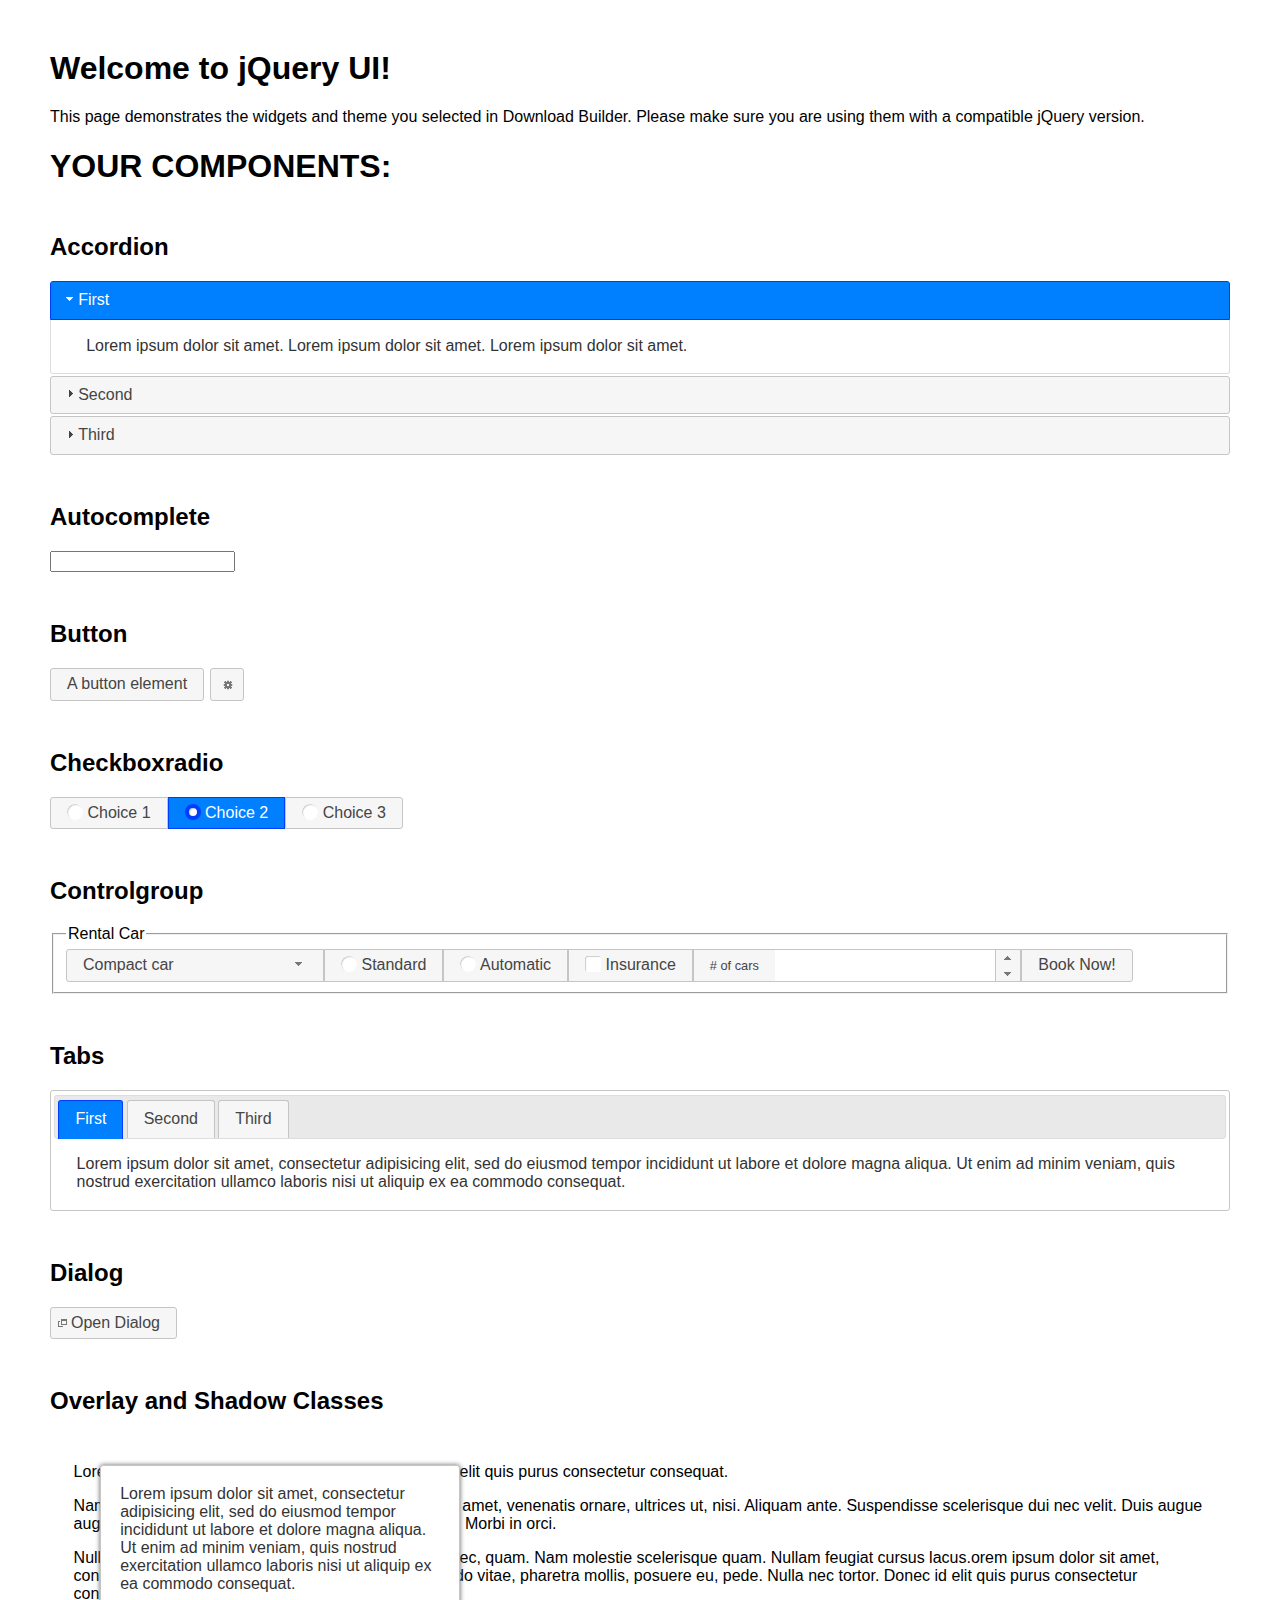
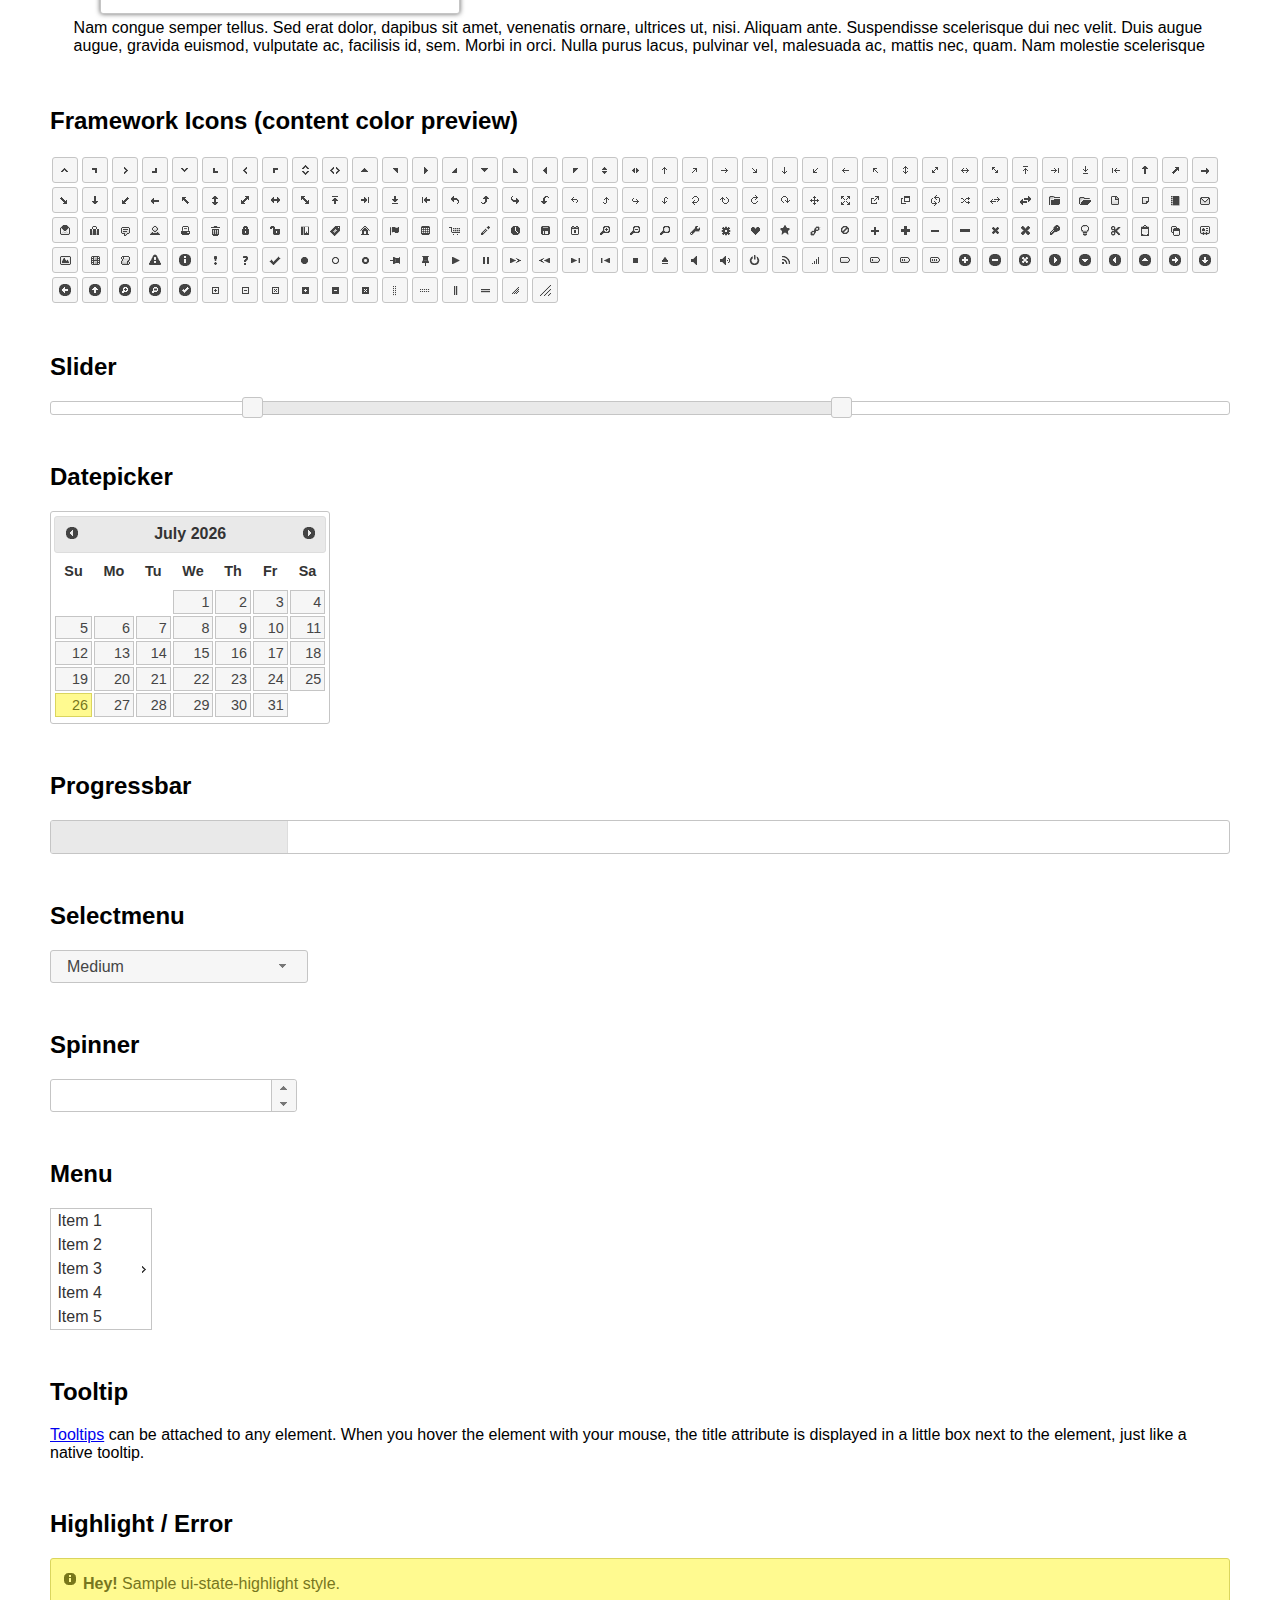
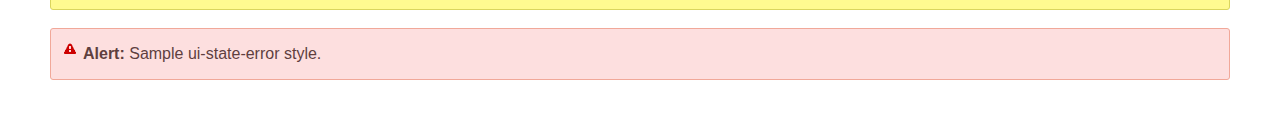
<file: Proyecto completo con JavaScript y JQuery/js/jquery/index.html>
<!doctype html>
<html lang="us">
<head>
	<meta charset="utf-8">
	<title>jQuery UI Example Page</title>
	<link href="jquery-ui.css" rel="stylesheet">
	<style>
	body{
		font-family: "Trebuchet MS", sans-serif;
		margin: 50px;
	}
	.demoHeaders {
		margin-top: 2em;
	}
	#dialog-link {
		padding: .4em 1em .4em 20px;
		text-decoration: none;
		position: relative;
	}
	#dialog-link span.ui-icon {
		margin: 0 5px 0 0;
		position: absolute;
		left: .2em;
		top: 50%;
		margin-top: -8px;
	}
	#icons {
		margin: 0;
		padding: 0;
	}
	#icons li {
		margin: 2px;
		position: relative;
		padding: 4px 0;
		cursor: pointer;
		float: left;
		list-style: none;
	}
	#icons span.ui-icon {
		float: left;
		margin: 0 4px;
	}
	.fakewindowcontain .ui-widget-overlay {
		position: absolute;
	}
	select {
		width: 200px;
	}
	</style>
</head>
<body>

<h1>Welcome to jQuery UI!</h1>

<div class="ui-widget">
	<p>This page demonstrates the widgets and theme you selected in Download Builder. Please make sure you are using them with a compatible jQuery version.</p>
</div>

<h1>YOUR COMPONENTS:</h1>


<!-- Accordion -->
<h2 class="demoHeaders">Accordion</h2>
<div id="accordion">
	<h3>First</h3>
	<div>Lorem ipsum dolor sit amet. Lorem ipsum dolor sit amet. Lorem ipsum dolor sit amet.</div>
	<h3>Second</h3>
	<div>Phasellus mattis tincidunt nibh.</div>
	<h3>Third</h3>
	<div>Nam dui erat, auctor a, dignissim quis.</div>
</div>



<!-- Autocomplete -->
<h2 class="demoHeaders">Autocomplete</h2>
<div>
	<input id="autocomplete" title="type &quot;a&quot;">
</div>



<!-- Button -->
<h2 class="demoHeaders">Button</h2>
<button id="button">A button element</button>
<button id="button-icon">An icon-only button</button>



<!-- Checkboxradio -->
<h2 class="demoHeaders">Checkboxradio</h2>
<form style="margin-top: 1em;">
	<div id="radioset">
		<input type="radio" id="radio1" name="radio"><label for="radio1">Choice 1</label>
		<input type="radio" id="radio2" name="radio" checked="checked"><label for="radio2">Choice 2</label>
		<input type="radio" id="radio3" name="radio"><label for="radio3">Choice 3</label>
	</div>
</form>



<!-- Controlgroup -->
<h2 class="demoHeaders">Controlgroup</h2>
<fieldset>
	<legend>Rental Car</legend>
	<div id="controlgroup">
		<select id="car-type">
			<option>Compact car</option>
			<option>Midsize car</option>
			<option>Full size car</option>
			<option>SUV</option>
			<option>Luxury</option>
			<option>Truck</option>
			<option>Van</option>
		</select>
		<label for="transmission-standard">Standard</label>
		<input type="radio" name="transmission" id="transmission-standard">
		<label for="transmission-automatic">Automatic</label>
		<input type="radio" name="transmission" id="transmission-automatic">
		<label for="insurance">Insurance</label>
		<input type="checkbox" name="insurance" id="insurance">
		<label for="horizontal-spinner" class="ui-controlgroup-label"># of cars</label>
		<input id="horizontal-spinner" class="ui-spinner-input">
		<button>Book Now!</button>
	</div>
</fieldset>



<!-- Tabs -->
<h2 class="demoHeaders">Tabs</h2>
<div id="tabs">
	<ul>
		<li><a href="#tabs-1">First</a></li>
		<li><a href="#tabs-2">Second</a></li>
		<li><a href="#tabs-3">Third</a></li>
	</ul>
	<div id="tabs-1">Lorem ipsum dolor sit amet, consectetur adipisicing elit, sed do eiusmod tempor incididunt ut labore et dolore magna aliqua. Ut enim ad minim veniam, quis nostrud exercitation ullamco laboris nisi ut aliquip ex ea commodo consequat.</div>
	<div id="tabs-2">Phasellus mattis tincidunt nibh. Cras orci urna, blandit id, pretium vel, aliquet ornare, felis. Maecenas scelerisque sem non nisl. Fusce sed lorem in enim dictum bibendum.</div>
	<div id="tabs-3">Nam dui erat, auctor a, dignissim quis, sollicitudin eu, felis. Pellentesque nisi urna, interdum eget, sagittis et, consequat vestibulum, lacus. Mauris porttitor ullamcorper augue.</div>
</div>



<h2 class="demoHeaders">Dialog</h2>
<p>
	<button id="dialog-link" class="ui-button ui-corner-all ui-widget">
		<span class="ui-icon ui-icon-newwin"></span>Open Dialog
	</button>
</p>

<h2 class="demoHeaders">Overlay and Shadow Classes</h2>
<div style="position: relative; width: 96%; height: 200px; padding:1% 2%; overflow:hidden;" class="fakewindowcontain">
	<p>Lorem ipsum dolor sit amet,  Nulla nec tortor. Donec id elit quis purus consectetur consequat. </p><p>Nam congue semper tellus. Sed erat dolor, dapibus sit amet, venenatis ornare, ultrices ut, nisi. Aliquam ante. Suspendisse scelerisque dui nec velit. Duis augue augue, gravida euismod, vulputate ac, facilisis id, sem. Morbi in orci. </p><p>Nulla purus lacus, pulvinar vel, malesuada ac, mattis nec, quam. Nam molestie scelerisque quam. Nullam feugiat cursus lacus.orem ipsum dolor sit amet, consectetur adipiscing elit. Donec libero risus, commodo vitae, pharetra mollis, posuere eu, pede. Nulla nec tortor. Donec id elit quis purus consectetur consequat. </p><p>Nam congue semper tellus. Sed erat dolor, dapibus sit amet, venenatis ornare, ultrices ut, nisi. Aliquam ante. Suspendisse scelerisque dui nec velit. Duis augue augue, gravida euismod, vulputate ac, facilisis id, sem. Morbi in orci. Nulla purus lacus, pulvinar vel, malesuada ac, mattis nec, quam. Nam molestie scelerisque quam. </p><p>Nullam feugiat cursus lacus.orem ipsum dolor sit amet, consectetur adipiscing elit. Donec libero risus, commodo vitae, pharetra mollis, posuere eu, pede. Nulla nec tortor. Donec id elit quis purus consectetur consequat. Nam congue semper tellus. Sed erat dolor, dapibus sit amet, venenatis ornare, ultrices ut, nisi. Aliquam ante. </p><p>Suspendisse scelerisque dui nec velit. Duis augue augue, gravida euismod, vulputate ac, facilisis id, sem. Morbi in orci. Nulla purus lacus, pulvinar vel, malesuada ac, mattis nec, quam. Nam molestie scelerisque quam. Nullam feugiat cursus lacus.orem ipsum dolor sit amet, consectetur adipiscing elit. Donec libero risus, commodo vitae, pharetra mollis, posuere eu, pede. Nulla nec tortor. Donec id elit quis purus consectetur consequat. Nam congue semper tellus. Sed erat dolor, dapibus sit amet, venenatis ornare, ultrices ut, nisi. </p>

	<!-- ui-dialog -->
	<div class="ui-widget-overlay ui-front"></div>
	<div style="position: absolute; width: 320px; left: 50px; top: 30px; padding: 1.2em" class="ui-widget ui-front ui-widget-content ui-corner-all ui-widget-shadow">
		Lorem ipsum dolor sit amet, consectetur adipisicing elit, sed do eiusmod tempor incididunt ut labore et dolore magna aliqua. Ut enim ad minim veniam, quis nostrud exercitation ullamco laboris nisi ut aliquip ex ea commodo consequat.
	</div>

</div>

<!-- ui-dialog -->
<div id="dialog" title="Dialog Title">
	<p>Lorem ipsum dolor sit amet, consectetur adipisicing elit, sed do eiusmod tempor incididunt ut labore et dolore magna aliqua. Ut enim ad minim veniam, quis nostrud exercitation ullamco laboris nisi ut aliquip ex ea commodo consequat.</p>
</div>



<h2 class="demoHeaders">Framework Icons (content color preview)</h2>
<ul id="icons" class="ui-widget ui-helper-clearfix">
	<li class="ui-state-default ui-corner-all" title=".ui-icon-caret-1-n"><span class="ui-icon ui-icon-caret-1-n"></span></li>
	<li class="ui-state-default ui-corner-all" title=".ui-icon-caret-1-ne"><span class="ui-icon ui-icon-caret-1-ne"></span></li>
	<li class="ui-state-default ui-corner-all" title=".ui-icon-caret-1-e"><span class="ui-icon ui-icon-caret-1-e"></span></li>
	<li class="ui-state-default ui-corner-all" title=".ui-icon-caret-1-se"><span class="ui-icon ui-icon-caret-1-se"></span></li>
	<li class="ui-state-default ui-corner-all" title=".ui-icon-caret-1-s"><span class="ui-icon ui-icon-caret-1-s"></span></li>
	<li class="ui-state-default ui-corner-all" title=".ui-icon-caret-1-sw"><span class="ui-icon ui-icon-caret-1-sw"></span></li>
	<li class="ui-state-default ui-corner-all" title=".ui-icon-caret-1-w"><span class="ui-icon ui-icon-caret-1-w"></span></li>
	<li class="ui-state-default ui-corner-all" title=".ui-icon-caret-1-nw"><span class="ui-icon ui-icon-caret-1-nw"></span></li>
	<li class="ui-state-default ui-corner-all" title=".ui-icon-caret-2-n-s"><span class="ui-icon ui-icon-caret-2-n-s"></span></li>
	<li class="ui-state-default ui-corner-all" title=".ui-icon-caret-2-e-w"><span class="ui-icon ui-icon-caret-2-e-w"></span></li>
	<li class="ui-state-default ui-corner-all" title=".ui-icon-triangle-1-n"><span class="ui-icon ui-icon-triangle-1-n"></span></li>
	<li class="ui-state-default ui-corner-all" title=".ui-icon-triangle-1-ne"><span class="ui-icon ui-icon-triangle-1-ne"></span></li>
	<li class="ui-state-default ui-corner-all" title=".ui-icon-triangle-1-e"><span class="ui-icon ui-icon-triangle-1-e"></span></li>
	<li class="ui-state-default ui-corner-all" title=".ui-icon-triangle-1-se"><span class="ui-icon ui-icon-triangle-1-se"></span></li>
	<li class="ui-state-default ui-corner-all" title=".ui-icon-triangle-1-s"><span class="ui-icon ui-icon-triangle-1-s"></span></li>
	<li class="ui-state-default ui-corner-all" title=".ui-icon-triangle-1-sw"><span class="ui-icon ui-icon-triangle-1-sw"></span></li>
	<li class="ui-state-default ui-corner-all" title=".ui-icon-triangle-1-w"><span class="ui-icon ui-icon-triangle-1-w"></span></li>
	<li class="ui-state-default ui-corner-all" title=".ui-icon-triangle-1-nw"><span class="ui-icon ui-icon-triangle-1-nw"></span></li>
	<li class="ui-state-default ui-corner-all" title=".ui-icon-triangle-2-n-s"><span class="ui-icon ui-icon-triangle-2-n-s"></span></li>
	<li class="ui-state-default ui-corner-all" title=".ui-icon-triangle-2-e-w"><span class="ui-icon ui-icon-triangle-2-e-w"></span></li>
	<li class="ui-state-default ui-corner-all" title=".ui-icon-arrow-1-n"><span class="ui-icon ui-icon-arrow-1-n"></span></li>
	<li class="ui-state-default ui-corner-all" title=".ui-icon-arrow-1-ne"><span class="ui-icon ui-icon-arrow-1-ne"></span></li>
	<li class="ui-state-default ui-corner-all" title=".ui-icon-arrow-1-e"><span class="ui-icon ui-icon-arrow-1-e"></span></li>
	<li class="ui-state-default ui-corner-all" title=".ui-icon-arrow-1-se"><span class="ui-icon ui-icon-arrow-1-se"></span></li>
	<li class="ui-state-default ui-corner-all" title=".ui-icon-arrow-1-s"><span class="ui-icon ui-icon-arrow-1-s"></span></li>
	<li class="ui-state-default ui-corner-all" title=".ui-icon-arrow-1-sw"><span class="ui-icon ui-icon-arrow-1-sw"></span></li>
	<li class="ui-state-default ui-corner-all" title=".ui-icon-arrow-1-w"><span class="ui-icon ui-icon-arrow-1-w"></span></li>
	<li class="ui-state-default ui-corner-all" title=".ui-icon-arrow-1-nw"><span class="ui-icon ui-icon-arrow-1-nw"></span></li>
	<li class="ui-state-default ui-corner-all" title=".ui-icon-arrow-2-n-s"><span class="ui-icon ui-icon-arrow-2-n-s"></span></li>
	<li class="ui-state-default ui-corner-all" title=".ui-icon-arrow-2-ne-sw"><span class="ui-icon ui-icon-arrow-2-ne-sw"></span></li>
	<li class="ui-state-default ui-corner-all" title=".ui-icon-arrow-2-e-w"><span class="ui-icon ui-icon-arrow-2-e-w"></span></li>
	<li class="ui-state-default ui-corner-all" title=".ui-icon-arrow-2-se-nw"><span class="ui-icon ui-icon-arrow-2-se-nw"></span></li>
	<li class="ui-state-default ui-corner-all" title=".ui-icon-arrowstop-1-n"><span class="ui-icon ui-icon-arrowstop-1-n"></span></li>
	<li class="ui-state-default ui-corner-all" title=".ui-icon-arrowstop-1-e"><span class="ui-icon ui-icon-arrowstop-1-e"></span></li>
	<li class="ui-state-default ui-corner-all" title=".ui-icon-arrowstop-1-s"><span class="ui-icon ui-icon-arrowstop-1-s"></span></li>
	<li class="ui-state-default ui-corner-all" title=".ui-icon-arrowstop-1-w"><span class="ui-icon ui-icon-arrowstop-1-w"></span></li>
	<li class="ui-state-default ui-corner-all" title=".ui-icon-arrowthick-1-n"><span class="ui-icon ui-icon-arrowthick-1-n"></span></li>
	<li class="ui-state-default ui-corner-all" title=".ui-icon-arrowthick-1-ne"><span class="ui-icon ui-icon-arrowthick-1-ne"></span></li>
	<li class="ui-state-default ui-corner-all" title=".ui-icon-arrowthick-1-e"><span class="ui-icon ui-icon-arrowthick-1-e"></span></li>
	<li class="ui-state-default ui-corner-all" title=".ui-icon-arrowthick-1-se"><span class="ui-icon ui-icon-arrowthick-1-se"></span></li>
	<li class="ui-state-default ui-corner-all" title=".ui-icon-arrowthick-1-s"><span class="ui-icon ui-icon-arrowthick-1-s"></span></li>
	<li class="ui-state-default ui-corner-all" title=".ui-icon-arrowthick-1-sw"><span class="ui-icon ui-icon-arrowthick-1-sw"></span></li>
	<li class="ui-state-default ui-corner-all" title=".ui-icon-arrowthick-1-w"><span class="ui-icon ui-icon-arrowthick-1-w"></span></li>
	<li class="ui-state-default ui-corner-all" title=".ui-icon-arrowthick-1-nw"><span class="ui-icon ui-icon-arrowthick-1-nw"></span></li>
	<li class="ui-state-default ui-corner-all" title=".ui-icon-arrowthick-2-n-s"><span class="ui-icon ui-icon-arrowthick-2-n-s"></span></li>
	<li class="ui-state-default ui-corner-all" title=".ui-icon-arrowthick-2-ne-sw"><span class="ui-icon ui-icon-arrowthick-2-ne-sw"></span></li>
	<li class="ui-state-default ui-corner-all" title=".ui-icon-arrowthick-2-e-w"><span class="ui-icon ui-icon-arrowthick-2-e-w"></span></li>
	<li class="ui-state-default ui-corner-all" title=".ui-icon-arrowthick-2-se-nw"><span class="ui-icon ui-icon-arrowthick-2-se-nw"></span></li>
	<li class="ui-state-default ui-corner-all" title=".ui-icon-arrowthickstop-1-n"><span class="ui-icon ui-icon-arrowthickstop-1-n"></span></li>
	<li class="ui-state-default ui-corner-all" title=".ui-icon-arrowthickstop-1-e"><span class="ui-icon ui-icon-arrowthickstop-1-e"></span></li>
	<li class="ui-state-default ui-corner-all" title=".ui-icon-arrowthickstop-1-s"><span class="ui-icon ui-icon-arrowthickstop-1-s"></span></li>
	<li class="ui-state-default ui-corner-all" title=".ui-icon-arrowthickstop-1-w"><span class="ui-icon ui-icon-arrowthickstop-1-w"></span></li>
	<li class="ui-state-default ui-corner-all" title=".ui-icon-arrowreturnthick-1-w"><span class="ui-icon ui-icon-arrowreturnthick-1-w"></span></li>
	<li class="ui-state-default ui-corner-all" title=".ui-icon-arrowreturnthick-1-n"><span class="ui-icon ui-icon-arrowreturnthick-1-n"></span></li>
	<li class="ui-state-default ui-corner-all" title=".ui-icon-arrowreturnthick-1-e"><span class="ui-icon ui-icon-arrowreturnthick-1-e"></span></li>
	<li class="ui-state-default ui-corner-all" title=".ui-icon-arrowreturnthick-1-s"><span class="ui-icon ui-icon-arrowreturnthick-1-s"></span></li>
	<li class="ui-state-default ui-corner-all" title=".ui-icon-arrowreturn-1-w"><span class="ui-icon ui-icon-arrowreturn-1-w"></span></li>
	<li class="ui-state-default ui-corner-all" title=".ui-icon-arrowreturn-1-n"><span class="ui-icon ui-icon-arrowreturn-1-n"></span></li>
	<li class="ui-state-default ui-corner-all" title=".ui-icon-arrowreturn-1-e"><span class="ui-icon ui-icon-arrowreturn-1-e"></span></li>
	<li class="ui-state-default ui-corner-all" title=".ui-icon-arrowreturn-1-s"><span class="ui-icon ui-icon-arrowreturn-1-s"></span></li>
	<li class="ui-state-default ui-corner-all" title=".ui-icon-arrowrefresh-1-w"><span class="ui-icon ui-icon-arrowrefresh-1-w"></span></li>
	<li class="ui-state-default ui-corner-all" title=".ui-icon-arrowrefresh-1-n"><span class="ui-icon ui-icon-arrowrefresh-1-n"></span></li>
	<li class="ui-state-default ui-corner-all" title=".ui-icon-arrowrefresh-1-e"><span class="ui-icon ui-icon-arrowrefresh-1-e"></span></li>
	<li class="ui-state-default ui-corner-all" title=".ui-icon-arrowrefresh-1-s"><span class="ui-icon ui-icon-arrowrefresh-1-s"></span></li>
	<li class="ui-state-default ui-corner-all" title=".ui-icon-arrow-4"><span class="ui-icon ui-icon-arrow-4"></span></li>
	<li class="ui-state-default ui-corner-all" title=".ui-icon-arrow-4-diag"><span class="ui-icon ui-icon-arrow-4-diag"></span></li>
	<li class="ui-state-default ui-corner-all" title=".ui-icon-extlink"><span class="ui-icon ui-icon-extlink"></span></li>
	<li class="ui-state-default ui-corner-all" title=".ui-icon-newwin"><span class="ui-icon ui-icon-newwin"></span></li>
	<li class="ui-state-default ui-corner-all" title=".ui-icon-refresh"><span class="ui-icon ui-icon-refresh"></span></li>
	<li class="ui-state-default ui-corner-all" title=".ui-icon-shuffle"><span class="ui-icon ui-icon-shuffle"></span></li>
	<li class="ui-state-default ui-corner-all" title=".ui-icon-transfer-e-w"><span class="ui-icon ui-icon-transfer-e-w"></span></li>
	<li class="ui-state-default ui-corner-all" title=".ui-icon-transferthick-e-w"><span class="ui-icon ui-icon-transferthick-e-w"></span></li>
	<li class="ui-state-default ui-corner-all" title=".ui-icon-folder-collapsed"><span class="ui-icon ui-icon-folder-collapsed"></span></li>
	<li class="ui-state-default ui-corner-all" title=".ui-icon-folder-open"><span class="ui-icon ui-icon-folder-open"></span></li>
	<li class="ui-state-default ui-corner-all" title=".ui-icon-document"><span class="ui-icon ui-icon-document"></span></li>
	<li class="ui-state-default ui-corner-all" title=".ui-icon-document-b"><span class="ui-icon ui-icon-document-b"></span></li>
	<li class="ui-state-default ui-corner-all" title=".ui-icon-note"><span class="ui-icon ui-icon-note"></span></li>
	<li class="ui-state-default ui-corner-all" title=".ui-icon-mail-closed"><span class="ui-icon ui-icon-mail-closed"></span></li>
	<li class="ui-state-default ui-corner-all" title=".ui-icon-mail-open"><span class="ui-icon ui-icon-mail-open"></span></li>
	<li class="ui-state-default ui-corner-all" title=".ui-icon-suitcase"><span class="ui-icon ui-icon-suitcase"></span></li>
	<li class="ui-state-default ui-corner-all" title=".ui-icon-comment"><span class="ui-icon ui-icon-comment"></span></li>
	<li class="ui-state-default ui-corner-all" title=".ui-icon-person"><span class="ui-icon ui-icon-person"></span></li>
	<li class="ui-state-default ui-corner-all" title=".ui-icon-print"><span class="ui-icon ui-icon-print"></span></li>
	<li class="ui-state-default ui-corner-all" title=".ui-icon-trash"><span class="ui-icon ui-icon-trash"></span></li>
	<li class="ui-state-default ui-corner-all" title=".ui-icon-locked"><span class="ui-icon ui-icon-locked"></span></li>
	<li class="ui-state-default ui-corner-all" title=".ui-icon-unlocked"><span class="ui-icon ui-icon-unlocked"></span></li>
	<li class="ui-state-default ui-corner-all" title=".ui-icon-bookmark"><span class="ui-icon ui-icon-bookmark"></span></li>
	<li class="ui-state-default ui-corner-all" title=".ui-icon-tag"><span class="ui-icon ui-icon-tag"></span></li>
	<li class="ui-state-default ui-corner-all" title=".ui-icon-home"><span class="ui-icon ui-icon-home"></span></li>
	<li class="ui-state-default ui-corner-all" title=".ui-icon-flag"><span class="ui-icon ui-icon-flag"></span></li>
	<li class="ui-state-default ui-corner-all" title=".ui-icon-calculator"><span class="ui-icon ui-icon-calculator"></span></li>
	<li class="ui-state-default ui-corner-all" title=".ui-icon-cart"><span class="ui-icon ui-icon-cart"></span></li>
	<li class="ui-state-default ui-corner-all" title=".ui-icon-pencil"><span class="ui-icon ui-icon-pencil"></span></li>
	<li class="ui-state-default ui-corner-all" title=".ui-icon-clock"><span class="ui-icon ui-icon-clock"></span></li>
	<li class="ui-state-default ui-corner-all" title=".ui-icon-disk"><span class="ui-icon ui-icon-disk"></span></li>
	<li class="ui-state-default ui-corner-all" title=".ui-icon-calendar"><span class="ui-icon ui-icon-calendar"></span></li>
	<li class="ui-state-default ui-corner-all" title=".ui-icon-zoomin"><span class="ui-icon ui-icon-zoomin"></span></li>
	<li class="ui-state-default ui-corner-all" title=".ui-icon-zoomout"><span class="ui-icon ui-icon-zoomout"></span></li>
	<li class="ui-state-default ui-corner-all" title=".ui-icon-search"><span class="ui-icon ui-icon-search"></span></li>
	<li class="ui-state-default ui-corner-all" title=".ui-icon-wrench"><span class="ui-icon ui-icon-wrench"></span></li>
	<li class="ui-state-default ui-corner-all" title=".ui-icon-gear"><span class="ui-icon ui-icon-gear"></span></li>
	<li class="ui-state-default ui-corner-all" title=".ui-icon-heart"><span class="ui-icon ui-icon-heart"></span></li>
	<li class="ui-state-default ui-corner-all" title=".ui-icon-star"><span class="ui-icon ui-icon-star"></span></li>
	<li class="ui-state-default ui-corner-all" title=".ui-icon-link"><span class="ui-icon ui-icon-link"></span></li>
	<li class="ui-state-default ui-corner-all" title=".ui-icon-cancel"><span class="ui-icon ui-icon-cancel"></span></li>
	<li class="ui-state-default ui-corner-all" title=".ui-icon-plus"><span class="ui-icon ui-icon-plus"></span></li>
	<li class="ui-state-default ui-corner-all" title=".ui-icon-plusthick"><span class="ui-icon ui-icon-plusthick"></span></li>
	<li class="ui-state-default ui-corner-all" title=".ui-icon-minus"><span class="ui-icon ui-icon-minus"></span></li>
	<li class="ui-state-default ui-corner-all" title=".ui-icon-minusthick"><span class="ui-icon ui-icon-minusthick"></span></li>
	<li class="ui-state-default ui-corner-all" title=".ui-icon-close"><span class="ui-icon ui-icon-close"></span></li>
	<li class="ui-state-default ui-corner-all" title=".ui-icon-closethick"><span class="ui-icon ui-icon-closethick"></span></li>
	<li class="ui-state-default ui-corner-all" title=".ui-icon-key"><span class="ui-icon ui-icon-key"></span></li>
	<li class="ui-state-default ui-corner-all" title=".ui-icon-lightbulb"><span class="ui-icon ui-icon-lightbulb"></span></li>
	<li class="ui-state-default ui-corner-all" title=".ui-icon-scissors"><span class="ui-icon ui-icon-scissors"></span></li>
	<li class="ui-state-default ui-corner-all" title=".ui-icon-clipboard"><span class="ui-icon ui-icon-clipboard"></span></li>
	<li class="ui-state-default ui-corner-all" title=".ui-icon-copy"><span class="ui-icon ui-icon-copy"></span></li>
	<li class="ui-state-default ui-corner-all" title=".ui-icon-contact"><span class="ui-icon ui-icon-contact"></span></li>
	<li class="ui-state-default ui-corner-all" title=".ui-icon-image"><span class="ui-icon ui-icon-image"></span></li>
	<li class="ui-state-default ui-corner-all" title=".ui-icon-video"><span class="ui-icon ui-icon-video"></span></li>
	<li class="ui-state-default ui-corner-all" title=".ui-icon-script"><span class="ui-icon ui-icon-script"></span></li>
	<li class="ui-state-default ui-corner-all" title=".ui-icon-alert"><span class="ui-icon ui-icon-alert"></span></li>
	<li class="ui-state-default ui-corner-all" title=".ui-icon-info"><span class="ui-icon ui-icon-info"></span></li>
	<li class="ui-state-default ui-corner-all" title=".ui-icon-notice"><span class="ui-icon ui-icon-notice"></span></li>
	<li class="ui-state-default ui-corner-all" title=".ui-icon-help"><span class="ui-icon ui-icon-help"></span></li>
	<li class="ui-state-default ui-corner-all" title=".ui-icon-check"><span class="ui-icon ui-icon-check"></span></li>
	<li class="ui-state-default ui-corner-all" title=".ui-icon-bullet"><span class="ui-icon ui-icon-bullet"></span></li>
	<li class="ui-state-default ui-corner-all" title=".ui-icon-radio-off"><span class="ui-icon ui-icon-radio-off"></span></li>
	<li class="ui-state-default ui-corner-all" title=".ui-icon-radio-on"><span class="ui-icon ui-icon-radio-on"></span></li>
	<li class="ui-state-default ui-corner-all" title=".ui-icon-pin-w"><span class="ui-icon ui-icon-pin-w"></span></li>
	<li class="ui-state-default ui-corner-all" title=".ui-icon-pin-s"><span class="ui-icon ui-icon-pin-s"></span></li>
	<li class="ui-state-default ui-corner-all" title=".ui-icon-play"><span class="ui-icon ui-icon-play"></span></li>
	<li class="ui-state-default ui-corner-all" title=".ui-icon-pause"><span class="ui-icon ui-icon-pause"></span></li>
	<li class="ui-state-default ui-corner-all" title=".ui-icon-seek-next"><span class="ui-icon ui-icon-seek-next"></span></li>
	<li class="ui-state-default ui-corner-all" title=".ui-icon-seek-prev"><span class="ui-icon ui-icon-seek-prev"></span></li>
	<li class="ui-state-default ui-corner-all" title=".ui-icon-seek-end"><span class="ui-icon ui-icon-seek-end"></span></li>
	<li class="ui-state-default ui-corner-all" title=".ui-icon-seek-first"><span class="ui-icon ui-icon-seek-first"></span></li>
	<li class="ui-state-default ui-corner-all" title=".ui-icon-stop"><span class="ui-icon ui-icon-stop"></span></li>
	<li class="ui-state-default ui-corner-all" title=".ui-icon-eject"><span class="ui-icon ui-icon-eject"></span></li>
	<li class="ui-state-default ui-corner-all" title=".ui-icon-volume-off"><span class="ui-icon ui-icon-volume-off"></span></li>
	<li class="ui-state-default ui-corner-all" title=".ui-icon-volume-on"><span class="ui-icon ui-icon-volume-on"></span></li>
	<li class="ui-state-default ui-corner-all" title=".ui-icon-power"><span class="ui-icon ui-icon-power"></span></li>
	<li class="ui-state-default ui-corner-all" title=".ui-icon-signal-diag"><span class="ui-icon ui-icon-signal-diag"></span></li>
	<li class="ui-state-default ui-corner-all" title=".ui-icon-signal"><span class="ui-icon ui-icon-signal"></span></li>
	<li class="ui-state-default ui-corner-all" title=".ui-icon-battery-0"><span class="ui-icon ui-icon-battery-0"></span></li>
	<li class="ui-state-default ui-corner-all" title=".ui-icon-battery-1"><span class="ui-icon ui-icon-battery-1"></span></li>
	<li class="ui-state-default ui-corner-all" title=".ui-icon-battery-2"><span class="ui-icon ui-icon-battery-2"></span></li>
	<li class="ui-state-default ui-corner-all" title=".ui-icon-battery-3"><span class="ui-icon ui-icon-battery-3"></span></li>
	<li class="ui-state-default ui-corner-all" title=".ui-icon-circle-plus"><span class="ui-icon ui-icon-circle-plus"></span></li>
	<li class="ui-state-default ui-corner-all" title=".ui-icon-circle-minus"><span class="ui-icon ui-icon-circle-minus"></span></li>
	<li class="ui-state-default ui-corner-all" title=".ui-icon-circle-close"><span class="ui-icon ui-icon-circle-close"></span></li>
	<li class="ui-state-default ui-corner-all" title=".ui-icon-circle-triangle-e"><span class="ui-icon ui-icon-circle-triangle-e"></span></li>
	<li class="ui-state-default ui-corner-all" title=".ui-icon-circle-triangle-s"><span class="ui-icon ui-icon-circle-triangle-s"></span></li>
	<li class="ui-state-default ui-corner-all" title=".ui-icon-circle-triangle-w"><span class="ui-icon ui-icon-circle-triangle-w"></span></li>
	<li class="ui-state-default ui-corner-all" title=".ui-icon-circle-triangle-n"><span class="ui-icon ui-icon-circle-triangle-n"></span></li>
	<li class="ui-state-default ui-corner-all" title=".ui-icon-circle-arrow-e"><span class="ui-icon ui-icon-circle-arrow-e"></span></li>
	<li class="ui-state-default ui-corner-all" title=".ui-icon-circle-arrow-s"><span class="ui-icon ui-icon-circle-arrow-s"></span></li>
	<li class="ui-state-default ui-corner-all" title=".ui-icon-circle-arrow-w"><span class="ui-icon ui-icon-circle-arrow-w"></span></li>
	<li class="ui-state-default ui-corner-all" title=".ui-icon-circle-arrow-n"><span class="ui-icon ui-icon-circle-arrow-n"></span></li>
	<li class="ui-state-default ui-corner-all" title=".ui-icon-circle-zoomin"><span class="ui-icon ui-icon-circle-zoomin"></span></li>
	<li class="ui-state-default ui-corner-all" title=".ui-icon-circle-zoomout"><span class="ui-icon ui-icon-circle-zoomout"></span></li>
	<li class="ui-state-default ui-corner-all" title=".ui-icon-circle-check"><span class="ui-icon ui-icon-circle-check"></span></li>
	<li class="ui-state-default ui-corner-all" title=".ui-icon-circlesmall-plus"><span class="ui-icon ui-icon-circlesmall-plus"></span></li>
	<li class="ui-state-default ui-corner-all" title=".ui-icon-circlesmall-minus"><span class="ui-icon ui-icon-circlesmall-minus"></span></li>
	<li class="ui-state-default ui-corner-all" title=".ui-icon-circlesmall-close"><span class="ui-icon ui-icon-circlesmall-close"></span></li>
	<li class="ui-state-default ui-corner-all" title=".ui-icon-squaresmall-plus"><span class="ui-icon ui-icon-squaresmall-plus"></span></li>
	<li class="ui-state-default ui-corner-all" title=".ui-icon-squaresmall-minus"><span class="ui-icon ui-icon-squaresmall-minus"></span></li>
	<li class="ui-state-default ui-corner-all" title=".ui-icon-squaresmall-close"><span class="ui-icon ui-icon-squaresmall-close"></span></li>
	<li class="ui-state-default ui-corner-all" title=".ui-icon-grip-dotted-vertical"><span class="ui-icon ui-icon-grip-dotted-vertical"></span></li>
	<li class="ui-state-default ui-corner-all" title=".ui-icon-grip-dotted-horizontal"><span class="ui-icon ui-icon-grip-dotted-horizontal"></span></li>
	<li class="ui-state-default ui-corner-all" title=".ui-icon-grip-solid-vertical"><span class="ui-icon ui-icon-grip-solid-vertical"></span></li>
	<li class="ui-state-default ui-corner-all" title=".ui-icon-grip-solid-horizontal"><span class="ui-icon ui-icon-grip-solid-horizontal"></span></li>
	<li class="ui-state-default ui-corner-all" title=".ui-icon-gripsmall-diagonal-se"><span class="ui-icon ui-icon-gripsmall-diagonal-se"></span></li>
	<li class="ui-state-default ui-corner-all" title=".ui-icon-grip-diagonal-se"><span class="ui-icon ui-icon-grip-diagonal-se"></span></li>
</ul>


<!-- Slider -->
<h2 class="demoHeaders">Slider</h2>
<div id="slider"></div>



<!-- Datepicker -->
<h2 class="demoHeaders">Datepicker</h2>
<div id="datepicker"></div>



<!-- Progressbar -->
<h2 class="demoHeaders">Progressbar</h2>
<div id="progressbar"></div>



<!-- Progressbar -->
<h2 class="demoHeaders">Selectmenu</h2>
<select id="selectmenu">
	<option>Slower</option>
	<option>Slow</option>
	<option selected="selected">Medium</option>
	<option>Fast</option>
	<option>Faster</option>
</select>



<!-- Spinner -->
<h2 class="demoHeaders">Spinner</h2>
<input id="spinner">



<!-- Menu -->
<h2 class="demoHeaders">Menu</h2>
<ul style="width:100px;" id="menu">
	<li><div>Item 1</div></li>
	<li><div>Item 2</div></li>
	<li><div>Item 3</div>
		<ul>
			<li><div>Item 3-1</div></li>
			<li><div>Item 3-2</div></li>
			<li><div>Item 3-3</div></li>
			<li><div>Item 3-4</div></li>
			<li><div>Item 3-5</div></li>
		</ul>
	</li>
	<li><div>Item 4</div></li>
	<li><div>Item 5</div></li>
</ul>



<!-- Tooltip -->
<h2 class="demoHeaders">Tooltip</h2>
<p id="tooltip">
	<a href="#" title="That&apos;s what this widget is">Tooltips</a> can be attached to any element. When you hover
the element with your mouse, the title attribute is displayed in a little box next to the element, just like a native tooltip.
</p>


<!-- Highlight / Error -->
<h2 class="demoHeaders">Highlight / Error</h2>
<div class="ui-widget">
	<div class="ui-state-highlight ui-corner-all" style="margin-top: 20px; padding: 0 .7em;">
		<p><span class="ui-icon ui-icon-info" style="float: left; margin-right: .3em;"></span>
		<strong>Hey!</strong> Sample ui-state-highlight style.</p>
	</div>
</div>
<br>
<div class="ui-widget">
	<div class="ui-state-error ui-corner-all" style="padding: 0 .7em;">
		<p><span class="ui-icon ui-icon-alert" style="float: left; margin-right: .3em;"></span>
		<strong>Alert:</strong> Sample ui-state-error style.</p>
	</div>
</div>

<script src="external/jquery/jquery.js"></script>
<script src="jquery-ui.js"></script>
<script>

$( "#accordion" ).accordion();



var availableTags = [
	"ActionScript",
	"AppleScript",
	"Asp",
	"BASIC",
	"C",
	"C++",
	"Clojure",
	"COBOL",
	"ColdFusion",
	"Erlang",
	"Fortran",
	"Groovy",
	"Haskell",
	"Java",
	"JavaScript",
	"Lisp",
	"Perl",
	"PHP",
	"Python",
	"Ruby",
	"Scala",
	"Scheme"
];
$( "#autocomplete" ).autocomplete({
	source: availableTags
});



$( "#button" ).button();
$( "#button-icon" ).button({
	icon: "ui-icon-gear",
	showLabel: false
});



$( "#radioset" ).buttonset();



$( "#controlgroup" ).controlgroup();



$( "#tabs" ).tabs();



$( "#dialog" ).dialog({
	autoOpen: false,
	width: 400,
	buttons: [
		{
			text: "Ok",
			click: function() {
				$( this ).dialog( "close" );
			}
		},
		{
			text: "Cancel",
			click: function() {
				$( this ).dialog( "close" );
			}
		}
	]
});

// Link to open the dialog
$( "#dialog-link" ).click(function( event ) {
	$( "#dialog" ).dialog( "open" );
	event.preventDefault();
});



$( "#datepicker" ).datepicker({
	inline: true
});



$( "#slider" ).slider({
	range: true,
	values: [ 17, 67 ]
});



$( "#progressbar" ).progressbar({
	value: 20
});



$( "#spinner" ).spinner();



$( "#menu" ).menu();



$( "#tooltip" ).tooltip();



$( "#selectmenu" ).selectmenu();


// Hover states on the static widgets
$( "#dialog-link, #icons li" ).hover(
	function() {
		$( this ).addClass( "ui-state-hover" );
	},
	function() {
		$( this ).removeClass( "ui-state-hover" );
	}
);
</script>
</body>
</html>
</file>
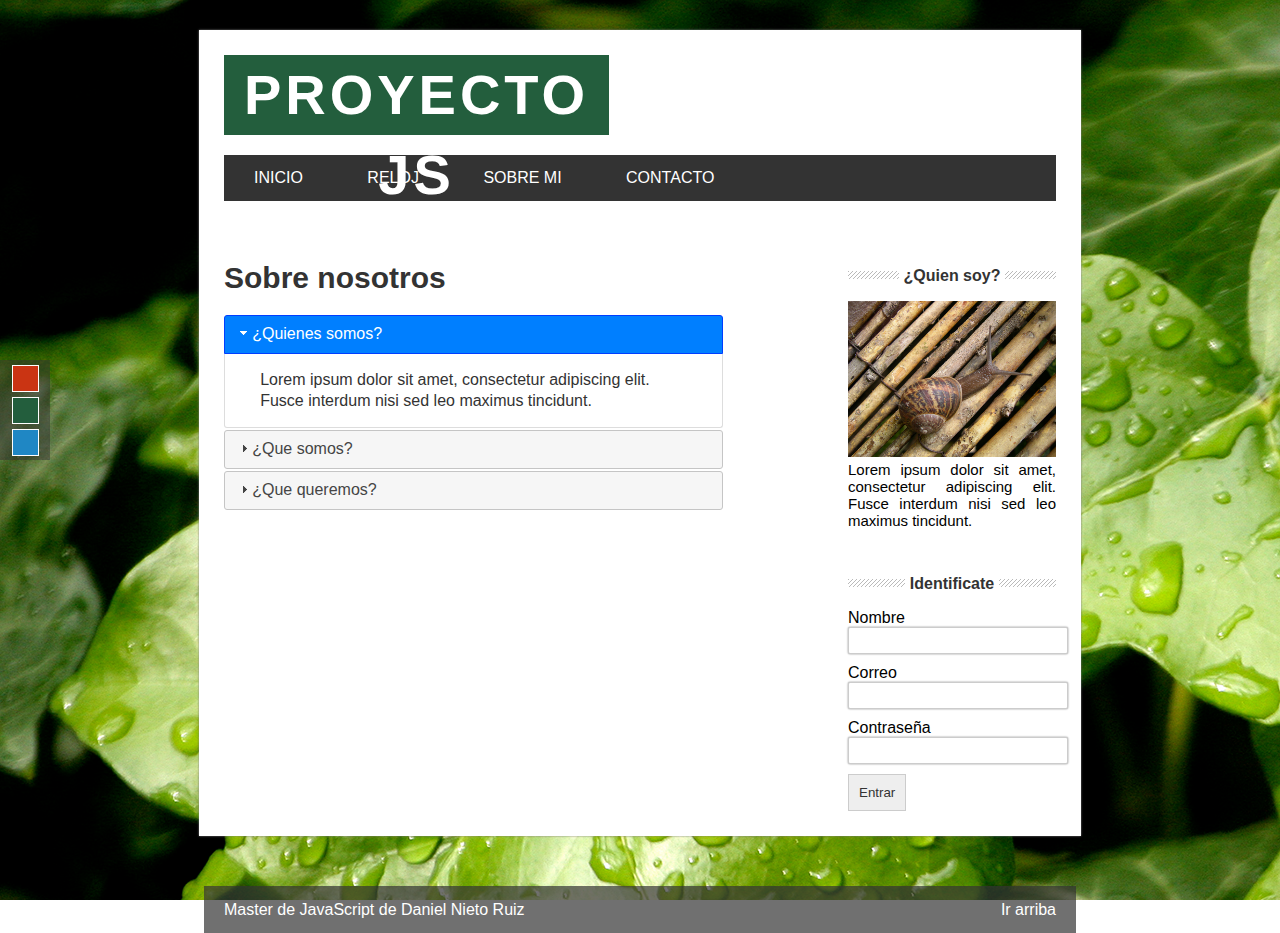
<file: Proyecto completo con JavaScript y JQuery/about.html>
<!DOCTYPE html>
<html lang="es">
    <head>
        <meta charset="utf-8"/>
        <title>Proyecto con JavaScript</title>

        <!-- ESTILOS CSS -->
        <link rel="stylesheet" type="text/css" href="css/styles.css"/>
        <link id="theme" rel="stylesheet" type="text/css" href="css/green.css"/>

        <!-- JQUERY -->
        <script src="https://ajax.googleapis.com/ajax/libs/jquery/3.1.1/jquery.min.js"></script>

        <link rel="stylesheet" href="js/jquery/jquery-ui.min.css"/>
        <link rel="stylesheet" href="js/jquery/jquery-ui.structure.min.css"/>
        <link rel="stylesheet" href="js/jquery/jquery-ui.theme.min.css"/>
        <script src="js/jquery/jquery-ui.min.js"></script>

        <!-- SCRIPTS -->
        <script type="text/javascript" src="js/main.js"></script>
    </head>
    <body>
        <!-- SELECTOR DE TEMA -->
        <div id="selector-theme">
            <div id="to-red"></div>
            <div id="to-green"></div>
            <div id="to-blue"></div>
        </div>

        <section id="global">

            <!-- CABEZERA -->
            <header>
                <div id="logo">
                    <h1>Proyecto JS</h1>
                </div>

                <div class="clearfix"></div>

                <nav id="menu">
                    <ul>
                        <li><a href="index.html">Inicio</a></li>
                        <li><a href="reloj.html">Reloj</a></li>
                        <li><a href="about.html">Sobre mi</a></li>
                        <li><a href="contact.html">Contacto</a></li>
                    </ul>
                </nav>
            </header>

            <!-- CONTENIDO -->
            <section id="content">
                <div id="box">
                    <!-- CARGA DE ACORDEON --> 
                    <h2>Sobre nosotros</h2>
                    <div id="acordeon">
                        <h3>¿Quienes somos?</h3>
                        <div>
                            <p>
                                Lorem ipsum dolor sit amet, consectetur adipiscing elit.
                                Fusce interdum nisi sed leo maximus tincidunt.
                            </p>
                        </div>
                        <h3>¿Que somos?</h3>
                        <div>
                            <p>
                                Lorem ipsum dolor sit amet, consectetur adipiscing elit.
                                Fusce interdum nisi sed leo maximus tincidunt.
                            </p>
                        </div>
                        <h3>¿Que queremos?</h3>
                        <div>
                            <p>
                                Lorem ipsum dolor sit amet, consectetur adipiscing elit.
                                Fusce interdum nisi sed leo maximus tincidunt.
                            </p>
                        </div>
                    </div>
                </div>
                <aside id="sidebar">
                    <div id="about">
                        <h4><span>¿Quien soy?</span></h4>
                        <img src="img/caracol.jpg"/>
                        <p>
                            Lorem ipsum dolor sit amet, consectetur adipiscing elit.
                            Fusce interdum nisi sed leo maximus tincidunt.
                        </p>
                    </div>

                    <!-- FORMULARIO DE LOGIN -->
                    <div id="login">
                        <h4><span>Identificate</span></h4>
                        <form>
                            <label for="name">
                                Nombre
                            </label>
                            <input type="text" name="name" id="form_name"/>

                            <label for="email">
                                Correo
                            </label>
                            <input type="email" name="email"/>

                            <label for="password">
                                Contraseña
                            </label>
                            <input type="password" name="password"/>

                            <input type="submit" value="Entrar"/>
                        </form>
                    </div>
                </aside>

                <div class="clearfix"></div>

            </section>

        </section>

        <footer>
            Master de JavaScript de Daniel Nieto Ruiz
            
            <a href="#" class="subir">Ir arriba</a>
        </footer>
    </body>
</html>
</file>
<file: Proyecto completo con JavaScript y JQuery/css/styles.css>
*{
    margin: 0px;
    padding: 0px;
}

.clearfix{
    float: none;
    clear: both;
}
/* ------------------------------------------------------------- */
/* ----------------GENERAL---------------- */
#global{
    width: 65%;
    margin: 0px auto;
    margin-top: 30px;
    background: white;
    padding: 25px;
    box-shadow: 0px 0px 2px gray;
}

#logo{
    font-family: Verdana, Arial;
    font-size: 28px;
    letter-spacing: 4px;
    line-height: 80px;
    color: white;
    text-align: center;
    width: 385px;
    height: 80px;
    margin-bottom: 20px;
    float: left;
    text-transform: uppercase;
}
/* ------------------------------------------------------------- */
/* ----------------MENÚ---------------- */
#menu{
    font-family: Helvetica, Arial;
    background: #333;
    width: 100%;
    text-transform: uppercase;
    margin-bottom: 20px;
}

#menu ul{
    line-height: 46px;
    list-style: none;
}

#menu ul li{
    height: 46px;
    display: inline-block;
    transition: all 300ms;
}

#menu a{
    display: block;
    color: white;
    text-decoration: none;
    padding-left: 30px;
    padding-right: 30px;
}
/* ------------------------------------------------------------- */
/* ----------------POSTS---------------- */
#posts{
    width: 60%;
    float: left;
    font-family: Helvetica, Arial;
}

.post{
    padding: 7px;
}

h2{
    font-size: 30px;
    color: #333;
    font-family: Helvetica, Arial;
}

.post .date{
    display: block;
    color: gray;
    margin-top: 5px;
}

.post p{
    margin-top: 10px;
    margin-bottom: 20px;
    line-height: 22px;
    text-align: justify;
}

.button-more{
    font-size: 14px;
    text-align: center;
    display: block;
    padding: 15px;
    color: white;
    text-decoration: none;
    margin-top: 10px;
    width: 70px;
    margin-bottom: 20px;
}
/* ------------------------------------------------------------- */
/* ----------------ASIDE---------------- */
#sidebar{
    font-family: Helvetica, Arial;
    width: 25%;
    float: right;
}

#sidebar h4{
    margin-top: 50px;
    margin-bottom: 20px;
    text-align: center;
    line-height: 10px;
    color: #333;
    background: url(../img/lines.png) repeat-x;
}

#sidebar h4 span{
    background: white;
    padding: 5px;
}

#sidebar img{
    width: 100%;
}

#sidebar p{
    font-size: 15px;
    text-align: justify;
}

form input[type="text"],
form input[type="password"],
form input[type="email"],
form input[type="number"]{
    padding: 5px;
    border-radius: 2px;
    border: 1px solid #ccc;
    width: 100%;
    margin-bottom: 10px;
    box-shadow: 0px 0px 2px gray;
}

form input[type="submit"]{
    background: #eee;
    padding: 10px;
    border: 1px solid #ccc;
    color: #333;
    cursor: pointer;
}
/* ------------------------------------------------------------- */
/* ----------------FOOTER---------------- */
footer{
    font-family: Helvetica, Arial;
    color: white;
    height: 47px;
    background: rgba(51,51,51,0.70);
    margin: 0px auto;
    width: 65%;
    padding-left: 20px;
    padding-right: 20px;
    margin-top: 50px;
    line-height: 47px;
}
/* ------------------------------------------------------------- */
/* ----------------SLIDER---------------- */
.bx-wrapper, .bx-viewport{
    height: 250px !important;
}
/* ------------------------------------------------------------- */
/* ----------------SELECTOR---------------- */
#selector-theme{
    position: fixed;
    top: 40%;
    background: rgba(51,51,51,0.5);
    width: 50px;
    height: 100px;
}

#to-red,
#to-green,
#to-blue{
    width: 25px;
    height: 25px;
    border: 1px solid white;
    display: block;
    margin: 0px auto;
    margin-top: 5px;
    margin-bottom: 5px;
    cursor: pointer;
}

#to-red{
    background: #CA3413;
}
#to-green{
    background: #235E3D;
}
#to-blue{
    background: #1F87C4;
}
/* ------------------------------------------------------------- */
/* ----------------SCROLL ARRIBA---------------- */
.subir{
    color: white;
    text-decoration: none;
    display: block;
    float: right;
}
/* ------------------------------------------------------------- */
/* ----------------ACORDEON ABOUT---------------- */
#box{
    width: 60%;
    float: left;
    margin-top: 40px;
}

#acordeon{
    margin-top: 20px;
}
/* ------------------------------------------------------------- */
/* ----------------RELOJ RELOJ---------------- */
#reloj{
    font-size: 40px;
    font-weight: bold;
    font-family: Helvetica, Arial;
    color: #333;
    border: 5px dashed #333;
    width: 22%;
    padding: 30px;
    margin: 0px auto;
}
/* ------------------------------------------------------------- */
/* ----------------FORMULARIO CONTACTO---------------- */
#form_contact{
    width: 50%;
    margin-top: 15px;
    font-family: Helvetica, Arial;
}

#form_contact label{
    width: 100%;
    display: block;
    margin-top: 5px;
}

select{
    padding: 5px;
    border-radius: 2px;
    border: 1px solid #ccc;
    width: 30%;
    margin-bottom: 10px;
    box-shadow: 0px 0px 2px gray;
}

.form-error{
    font-size: 11px;
    background: red;
    color: white;
    padding: 10px;
    width: 100%;
}
</file>
<file: Proyecto completo con JavaScript y JQuery/css/green.css>
body{
    background: url('../img/hojas.jpg');
    background-attachment: fixed;
}

#logo{
    background: #235E3D;
}

#menu ul li:hover{
    background: #235E3D;
}

.button-more{
    background: #235E3D;
}
</file>
